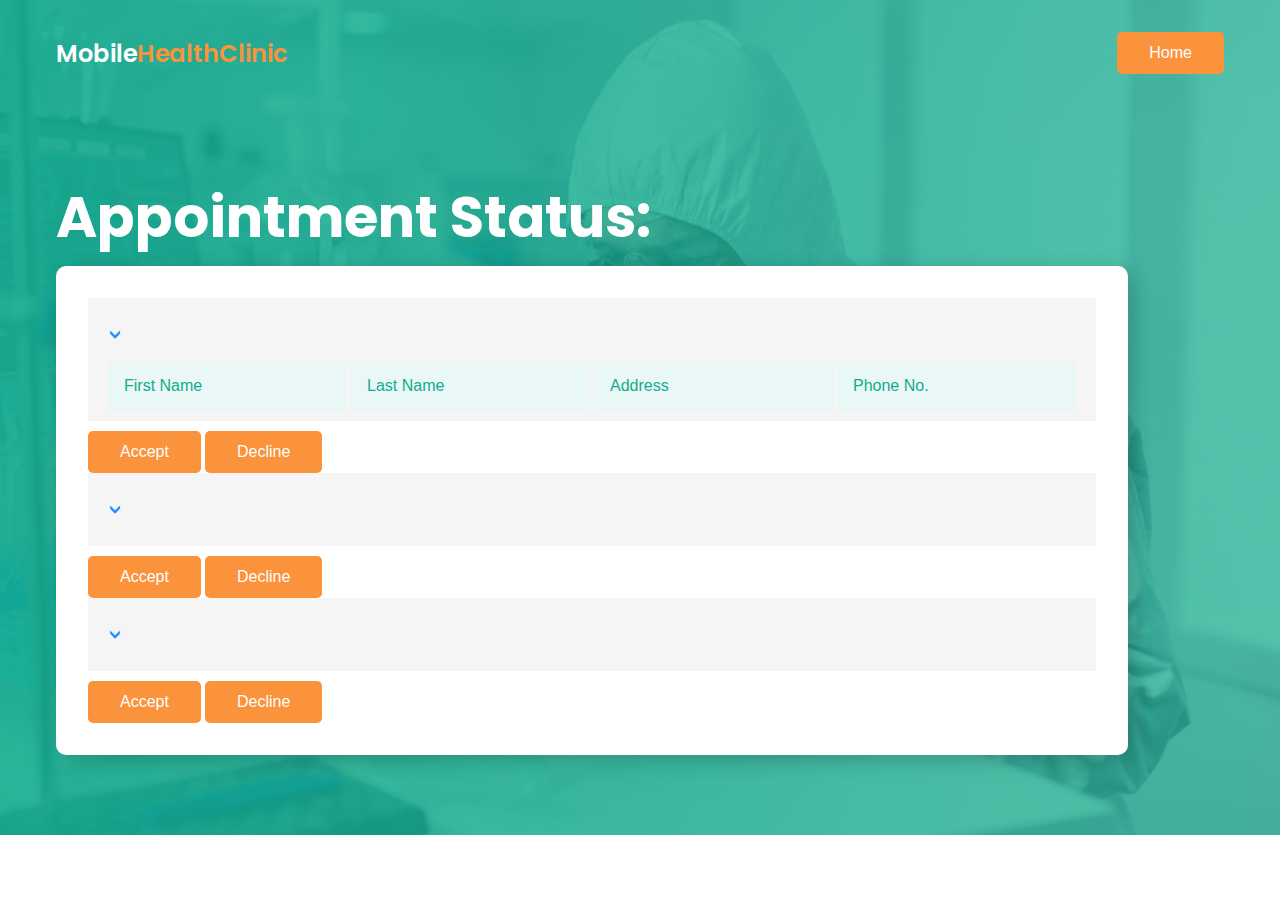
<file: admin.html>
<!DOCTYPE html>
<html lang="en">

<head>
    <meta charset="UTF-8">
    <meta name="viewport" content="width=device-width, initial-scale=1.0">
    <link rel="stylesheet" href="https://cdnjs.cloudflare.com/ajax/libs/font-awesome/6.5.2/css/all.min.css"
        integrity="sha512-SnH5WK+bZxgPHs44uWIX+LLJAJ9/2PkPKZ5QiAj6Ta86w+fsb2TkcmfRyVX3pBnMFcV7oQPJkl9QevSCWr3W6A=="
        crossorigin="anonymous" referrerpolicy="no-referrer" />
    <title>Document</title>
    <link rel="stylesheet" href="admin.css">
</head>

<body>
    <header>
        <nav class="section__container nav__container">
            <div class="nav__logo">Mobile<span>HealthClinic</span></div>
            <ul class="nav__links">

                <a href="/Elect3.4/"><button class="btn">Home</button></a>
            </ul>
        </nav>
        <div class="section__container header__container">
            <div class="header__content">
                <h1>Appointment Status:</h1>
                <div class="header__form">
                    <form>
                        <div>
                            <ul id="accordion">
                                <li>
                                    <label for="first"><span>&#x3e;</span></label>
                                    <input type="radio" name="accordion" id="first" checked>
                                    <div class="content">
                                        <input type="text" placeholder="First Name" />
                                        <input type="text" placeholder="Last Name" />
                                        <input type="text" placeholder="Address" />
                                        <input type="text" placeholder="Phone No." />
                                    </div>
                                </li>
                                <div>
                                    <button class="btn" onclick="showToast(approve)">Accept</button>
                                    <button class="btn" onclick="showToast(decline)">Decline</button>
                                </div>
                                <li>
                                    <label for="second"><span>&#x3e;</span></label>
                                    <input type="radio" name="accordion" id="second">
                                    <div class="content">
                                        <input type="text" placeholder="First Name" />
                                        <input type="text" placeholder="Last Name" />
                                        <input type="text" placeholder="Address" />
                                        <input type="text" placeholder="Phone No." />
                                    </div>
                                </li>
                                <div>
                                    <button class="btn" onclick="showToast(approve)">Accept</button>
                                    <button class="btn" onclick="showToast(decline)">Decline</button>
                                </div>
                                <li>
                                    <label for="third"><span>&#x3e;</span></label>
                                    <input type="radio" name="accordion" id="third">
                                    <div class="content">
                                        <input type="text" placeholder="First Name" />
                                        <input type="text" placeholder="Last Name" />
                                        <input type="text" placeholder="Address" />
                                        <input type="text" placeholder="Phone No." />
                                    </div>
                                </li>
                                    <div>
                                        <button class="btn" onclick="showToast(approve)">Accept</button>
                                        <button class="btn" onclick="showToast(decline)">Decline</button>
                                    </div>
                            </ul>

                        </div>
                    </form>
                </div>
            </div>
        </div>
        <div id="toastBox"></div>


    </header>
        <script>

            let toastBox = document.getElementById('toastBox');
            let approve = '<i class="fa-regular fa-circle-check check"> Your appointment has been approved.';
            let decline = '<i class="fa-solid fa-circle-xmark wrong"> Your appointment has been declined.';

            function showToast(msg) {
                let toast =document.createElement('div');
                toast.classList.add('toast');
                toast.innerHTML = msg;
                toastBox.appendChild(toast);

                if(msg.includes('declined')){
                    toast.classList.add('declined');
                }

                setTimeout(()=> {
                    toast.remove();
                },6000);
            }

        </script>
</body>

</html>
</file>
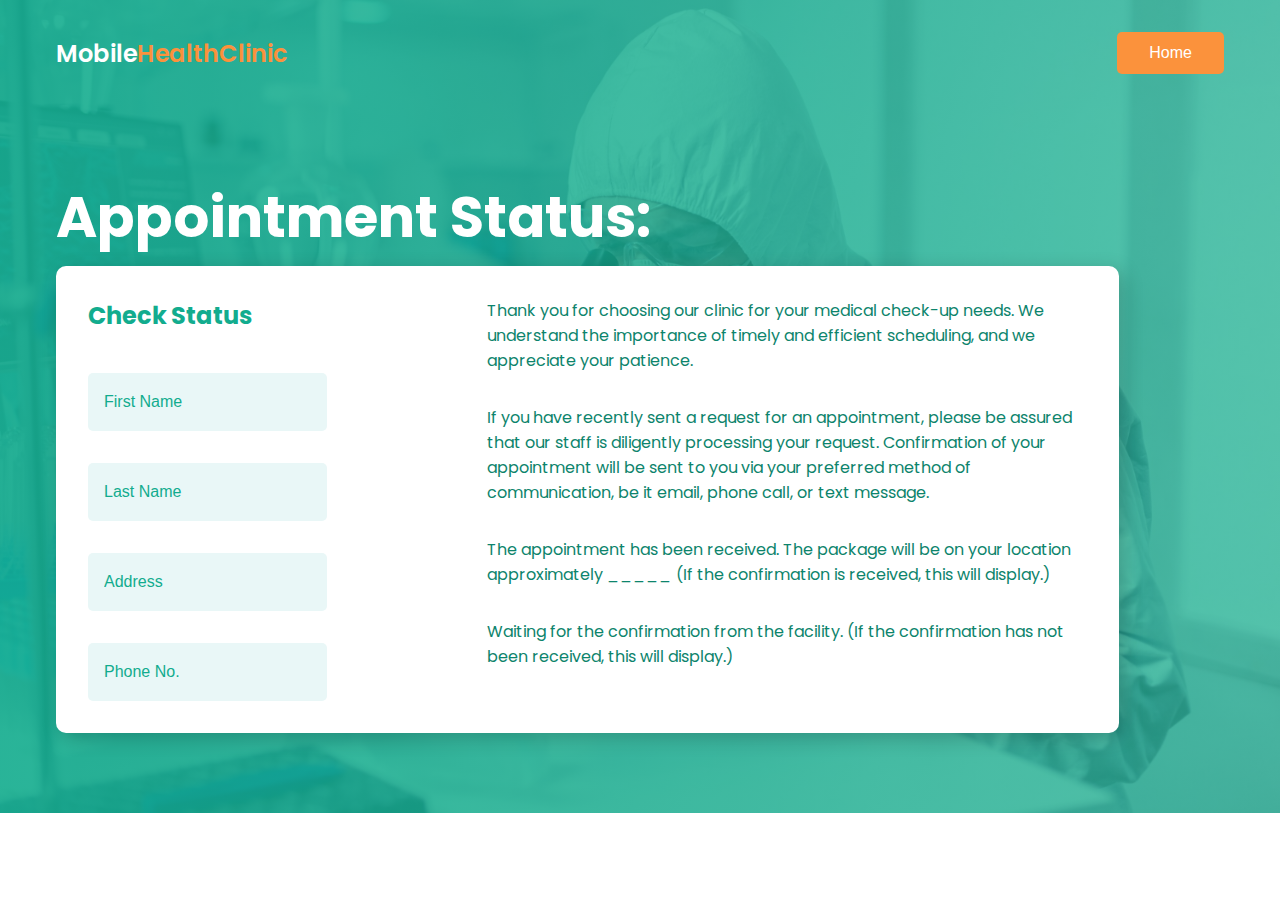
<file: status.html>
<!DOCTYPE html>
<html lang="en">

<head>
    <meta charset="UTF-8">
    <meta name="viewport" content="width=device-width, initial-scale=1.0">
    <link rel="stylesheet" href="https://cdnjs.cloudflare.com/ajax/libs/font-awesome/6.5.2/css/all.min.css"
        integrity="sha512-SnH5WK+bZxgPHs44uWIX+LLJAJ9/2PkPKZ5QiAj6Ta86w+fsb2TkcmfRyVX3pBnMFcV7oQPJkl9QevSCWr3W6A=="
        crossorigin="anonymous" referrerpolicy="no-referrer" />
    <title>Document</title>
    <link rel="stylesheet" href="status.css">
</head>

<body>
    <header>
        <nav class="section__container nav__container">
            <div class="nav__logo">Mobile<span>HealthClinic</span></div>
            <ul class="nav__links">

                <a href="/Elect3.4/"><button class="btn">Home</button></a>
            </ul>
        </nav>
        <div class="section__container header__container">
            <div class="header__content">
                <h1>Appointment Status:</h1>
                <div class="header__form">
                    <form>
                        <div class="inside_form">
                            <h4>Check Status</h4>
                            <input type="text" placeholder="First Name" />
                            <input type="text" placeholder="Last Name" />
                            <input type="text" placeholder="Address" />
                            <input type="text" placeholder="Phone No." />
                        </div>
                        <div>
                            <p>
                                Thank you for choosing our clinic for your medical check-up needs. We understand the
                                importance of timely and efficient scheduling, and we appreciate your patience.
                            </p>
                            <p>
                                If you have recently sent a request for an appointment, please be assured that our staff
                                is diligently processing your request. Confirmation of your appointment will be sent to
                                you via your preferred method of communication, be it email, phone call, or text
                                message.
                            </p>
                            <div>
                                <i class="fa-regular fa-circle-check check"></i>
                                <p>
                                    The appointment has been received. The package will be on your location
                                    approximately _____
                                    (If the confirmation is received, this will display.)
                                </p>
                                <i class="fa-solid fa-circle-xmark wrong"></i>
                                <p>
                                    Waiting for the confirmation from the facility.
                                    (If the confirmation has not been received, this will display.)
                                </p>
                            </div>
                        </div>
                    </form>
                </div>
            </div>
        </div>
    </header>
</body>

</html>
</file>
<file: admin.css>
@import url("https://fonts.googleapis.com/css2?family=Poppins:wght@400;500;600;700&display=swap");

:root {
  --primary-color: #12ac8e;
  --primary-color-dark: #0d846c;
  --primary-color-light: #e9f7f7;
  --secondary-color: #fb923c;
  --text-dark: #333333;
  --text-light: #767268;
  --white: #ffffff;
  --max-width: 1200px;
}

* {
  padding: 0;
  margin: 0;
  box-sizing: border-box;
}

.section__container {
  max-width: var(--max-width);
  margin: auto;
  padding: 5rem 1rem;
}

.section__header {
  margin-bottom: 0.5rem;
  font-size: 2rem;
  font-weight: 600;
  color: var(--text-dark);
}

.btn {
  padding: 0.75rem 2rem;
  outline: none;
  border: none;
  font-size: 1rem;
  white-space: nowrap;
  color: var(--white);
  background-color: var(--secondary-color);
  border-radius: 5px;
  cursor: pointer;
}

img {
  width: 100%;
  display: flex;
}

a {
  text-decoration: none;
}

body {
  font-family: "Poppins", sans-serif;
}

header {
  background-image: linear-gradient(
      to right,
      rgba(18, 172, 142, 0.9),
      rgba(18, 172, 142, 0.7)
    ),
    url("assets/header.jpg");
  background-position: center center;
  background-size: cover;
  background-repeat: no-repeat;
}

.nav__container {
  padding: 2rem 1rem;
  display: flex;
  align-items: center;
  justify-content: space-between;
}

.nav__logo {
  font-size: 1.5rem;
  font-weight: 600;
  color: var(--white);
}

.nav__logo span {
  color: var(--secondary-color);
}

.nav__links {
  list-style: none;
  display: flex;
  align-items: center;
  justify-content: center;
  gap: 2rem;
}

.link a {
  padding: 0.5rem;
  color: var(--primary-color-light);
}

.link a:hover {
  color: var(--white);
}

.header__container {
  display: flex;
  align-items: center;
  gap: 5rem;
}

.header__container h1 {
  margin-bottom: 1rem;
  max-width: 800px;
  font-size: 3.5rem;
  line-height: 4rem;
  color: var(--white);
}

.header__container p {
  margin-bottom: 2rem;
  max-width: 600px;
  color: var(--primary-color-dark);
}

.header__form {
  width: 100%;
}

.header__form form {
  display: flex;
  gap: 10rem;
  padding: 2rem;
  background-color: var(--white);
  border-radius: 10px;
  box-shadow: 5px 5px 20px rgba(0, 0, 0, 0.2);
}

.header__form input {
  padding: 1rem;
  outline: none;
  border: none;
  font-size: 1rem;
  color: var(--primary-color);
  background-color: var(--primary-color-light);
  border-radius: 5px;
}

.inside_form{
    display: grid;
    gap: 2rem;
}

.header__form input::placeholder {
  color: var(--primary-color);
}

.form__btn {
  background-color: var(--primary-color);
  transition: 0.3s;
}

.form__btn:hover {
  background-color: var(--primary-color-dark);
}

.header__form h4 {
  font-size: 1.5rem;
  font-weight: 700;
  color: var(--primary-color);
}

#accordion{
    margin: auto;
}
#accordion li{
    list-style: none;
    width: 100%;
    margin-bottom: 10px;
    background: whitesmoke;
    padding: 10px;
}
#accordion li label{
    padding: 10px;
    display: flex;
    justify-content: space-between;
    align-items: center;
    font-size: 18px;
    font-weight: 500;
    color: dodgerblue;
    cursor: pointer;
}
#accordion li label span{
    transform: rotate(90deg);
    font-size: 22px;
    color: dodgerblue;
}
#accordion label + input[type="radio"]{
    display: none;
}
#accordion .content{
    padding: 0 10px;
    line-height: 26px;
    max-height: 0;
    overflow: hidden;
    transition: max-heigth 0.5s;
}
#accordion label + input[type="radio"]:checked + .content{
    max-height: 400px;
}

.buttons{
    display: grid;
    align-items: center;
    justify-content: space-between;
}

#toastBox{
    position: absolute;
    bottom: 30px;
    right: 30px;
    display: flex;
    align-items: flex-end;
    flex-direction: column;
    overflow: hidden;
    padding: 20px;
}

.toast{
    width: 400px;
    height: 80px;
    background: #ffffff;
    font-weight: 500;
    margin: 15px 0;
    box-shadow: 0 0 20px rgba(0, 0, 0, 0.3);
    display: flex;
    align-items: center;
    position: relative;
}

.toast i {
    margin: 0 20px;
    font-size: 25px;
    color: green;
}
.toast.declined i {
    color: red;
}

.toast::after{
    content: '';
    position: absolute;
    left: 0;
    bottom: 0;
    width: 100%;
    height: 5px;
    background: green;
    animation: anim 5s linear forwards;
}
@keyframes anim{
    100%{
        width: 0;
    }
}
.toast.declined::after{
    background: red;
}
</file>
<file: status.css>
@import url("https://fonts.googleapis.com/css2?family=Poppins:wght@400;500;600;700&display=swap");

:root {
  --primary-color: #12ac8e;
  --primary-color-dark: #0d846c;
  --primary-color-light: #e9f7f7;
  --secondary-color: #fb923c;
  --text-dark: #333333;
  --text-light: #767268;
  --white: #ffffff;
  --max-width: 1200px;
}

* {
  padding: 0;
  margin: 0;
  box-sizing: border-box;
}

.section__container {
  max-width: var(--max-width);
  margin: auto;
  padding: 5rem 1rem;
}

.section__header {
  margin-bottom: 0.5rem;
  font-size: 2rem;
  font-weight: 600;
  color: var(--text-dark);
}

.btn {
  padding: 0.75rem 2rem;
  outline: none;
  border: none;
  font-size: 1rem;
  white-space: nowrap;
  color: var(--white);
  background-color: var(--secondary-color);
  border-radius: 5px;
  cursor: pointer;
}

img {
  width: 100%;
  display: flex;
}

a {
  text-decoration: none;
}

body {
  font-family: "Poppins", sans-serif;
}

header {
  background-image: linear-gradient(
      to right,
      rgba(18, 172, 142, 0.9),
      rgba(18, 172, 142, 0.7)
    ),
    url("assets/header.jpg");
  background-position: center center;
  background-size: cover;
  background-repeat: no-repeat;
}

.nav__container {
  padding: 2rem 1rem;
  display: flex;
  align-items: center;
  justify-content: space-between;
}

.nav__logo {
  font-size: 1.5rem;
  font-weight: 600;
  color: var(--white);
}

.nav__logo span {
  color: var(--secondary-color);
}

.nav__links {
  list-style: none;
  display: flex;
  align-items: center;
  justify-content: center;
  gap: 2rem;
}

.link a {
  padding: 0.5rem;
  color: var(--primary-color-light);
}

.link a:hover {
  color: var(--white);
}

.header__container {
  display: flex;
  align-items: center;
  gap: 5rem;
}

.header__container h1 {
  margin-bottom: 1rem;
  max-width: 800px;
  font-size: 3.5rem;
  line-height: 4rem;
  color: var(--white);
}

.header__container p {
  margin-bottom: 2rem;
  max-width: 600px;
  color: var(--primary-color-dark);
}

.header__form {
  width: 100%;
}

.header__form form {
  display: flex;
  gap: 10rem;
  padding: 2rem;
  background-color: var(--white);
  border-radius: 10px;
  box-shadow: 5px 5px 20px rgba(0, 0, 0, 0.2);
}

.header__form input {
  padding: 1rem;
  outline: none;
  border: none;
  font-size: 1rem;
  color: var(--primary-color);
  background-color: var(--primary-color-light);
  border-radius: 5px;
}

.inside_form{
    display: grid;
    gap: 2rem;
}

.header__form input::placeholder {
  color: var(--primary-color);
}

.form__btn {
  background-color: var(--primary-color);
  transition: 0.3s;
}

.form__btn:hover {
  background-color: var(--primary-color-dark);
}

.header__form h4 {
  font-size: 1.5rem;
  font-weight: 700;
  color: var(--primary-color);
}

.check{
    color: lime;
}
.wrong{
    color: red;
}
</file>
